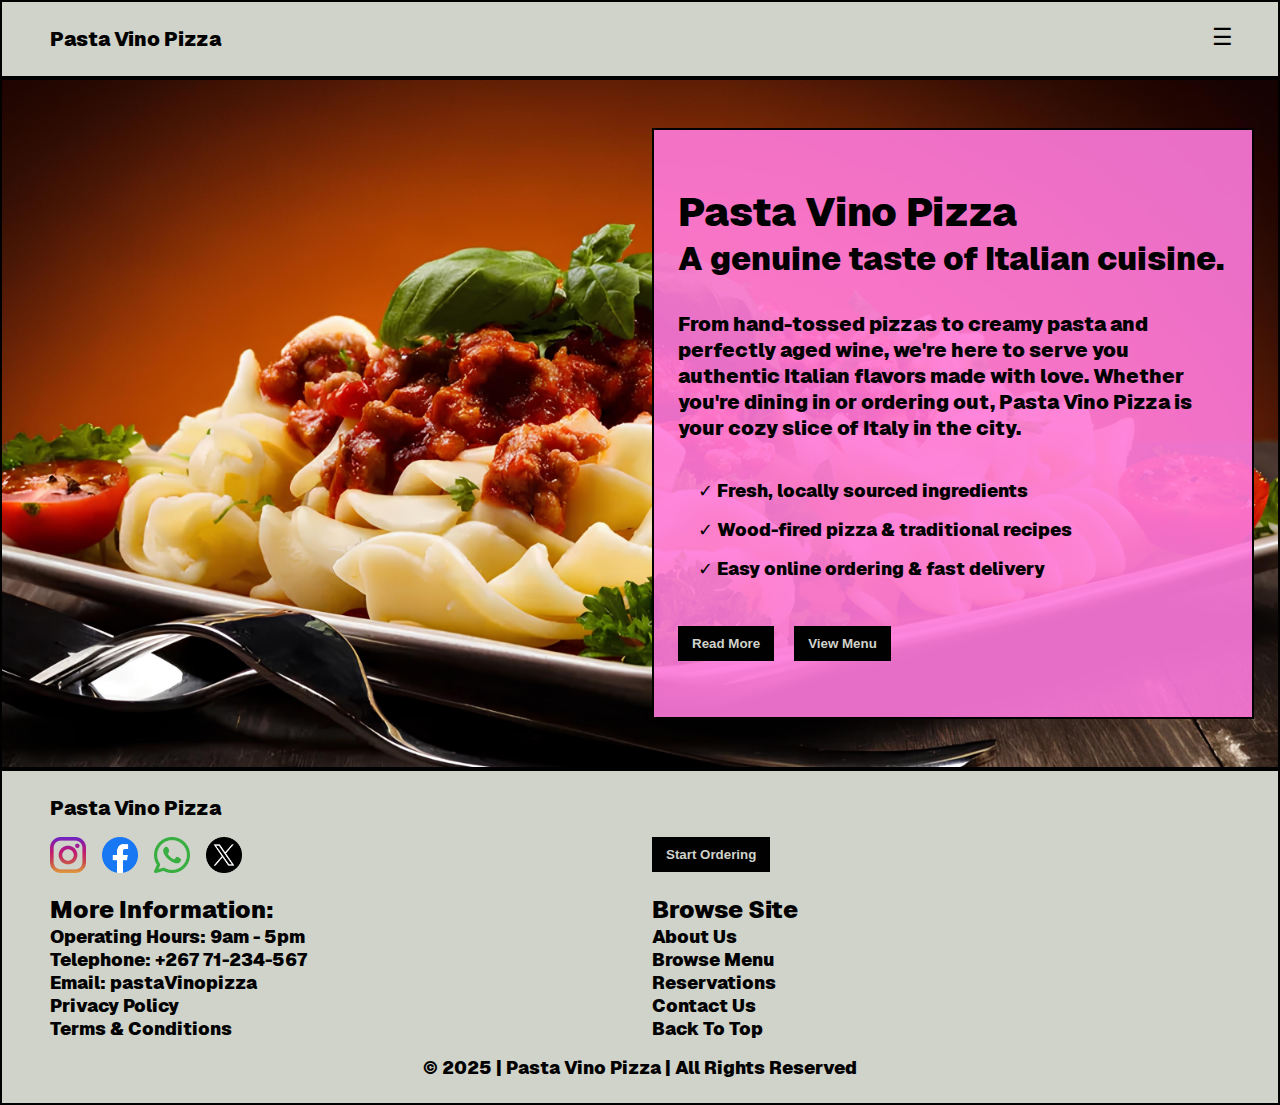
<file: index.html>
<!DOCTYPE html>
<html lang="en">
  <head>
    <meta name="author" content="Katlego Kesalopa" />
    <meta
      name="description"
      content="Authentic Italian restaurant specializing in pasta, pizza and wine. Dine-in, takeaway and delivery available."
    />
    <meta http-equiv="Content-Type" content="text/html;charset=UTF-8" />
    <meta name="viewport" content="width=device-width, initial-scale=1.0" />

    <title>Pasta Vino Pizza | Home</title>

    <link
      rel="shortcut icon"
      href="./assets/images/favicon.ico"
      type="image/x-icon"
    />
    <link rel="stylesheet" href="./assets/css/global.css" />
    <link rel="stylesheet" href="./assets/css/properties.css" />
  </head>

  <body id="top">
    <header>
      <a href="./index.html" class="logo">Pasta Vino Pizza</a>

      <span class="openbtn" onclick="activateNav()"> &#9776; </span>

      <div id="nav" class="overlay">
        <a href="javascript:void(0)" class="closebtn" onclick="deactivateNav()">
          &times;
        </a>

        <div class="overlay-content">
          <div class="nav-links">
            <a href="./about.html">About Us</a>
            <a href="./menu.html">Browse Menu</a>
            <a href="./reserve.html">Reservations</a>
            <a href="./contact.html">Contact Us</a>
          </div>

          <div class="social-links">
            <a href="tel:+">telephone</a>
            <a href="mailto:">e-mail</a>
            <a href="">terms & Conditions</a>
            <a href="">privacy policy</a>
          </div>

          <div class="copyright">
            <a href="#">
              &copy; 2025 | Pasta Vino Pizza | All Rights Reserved
            </a>
          </div>
        </div>
      </div>
    </header>

    <section id="hero">
      <div class="dual-grid">
        <div class="empty-grid"></div>

        <div class="grid-contents">
          <div class="container">
            <h1>Pasta Vino Pizza</h1>
            <h2>A genuine taste of Italian cuisine.</h2>
          </div>

          <p>
            From hand-tossed pizzas to creamy pasta and perfectly aged wine,
            we're here to serve you authentic Italian flavors made with love.
            Whether you're dining in or ordering out, Pasta Vino Pizza is your
            cozy slice of Italy in the city.
          </p>

          <ul class="list-contents">
            <li>✓ Fresh, locally sourced ingredients</li>
            <li>✓ Wood-fired pizza & traditional recipes</li>
            <li>✓ Easy online ordering & fast delivery</li>
          </ul>

          <div class="container">
            <a href="./about.html"><button>Read More</button></a>
            <a href="./menu.html"><button>View Menu</button></a>
          </div>
        </div>
      </div>
    </section>

    <footer>
      <a href="./index.html" class="logo">Pasta Vino Pizza</a>

      <div class="dual-grid">
        <div class="grid-contents">
          <div class="social-links">
            <a href="">
              <img src="./assets/images/icons/instagram.png" alt="ig" />
            </a>
            <a href="">
              <img src="./assets/images/icons/facebook.png" alt="fb" />
            </a>
            <a href="">
              <img src="./assets/images/icons/whatsapp.png" alt="wa" />
            </a>
            <a href="">
              <img src="./assets/images/icons/twitter.png" alt="x" />
            </a>
          </div>
        </div>

        <div class="grid-contents">
          <a href="./menu.html">
            <button>Start Ordering</button>
          </a>
        </div>
      </div>

      <div class="dual-grid">
        <div class="grid-contents">
          <h4>More Information:</h4>

          <ul class="list-contents">
            <li>Operating Hours: 9am - 5pm</li>
            <li>Telephone: <a href="tel:+">+267 71-234-567</a></li>
            <li>
              Email:
              <a href="mailto:">pastaVinopizza</a>
            </li>
            <li><a href="">Privacy Policy</a></li>
            <li><a href="">Terms & Conditions</a></li>
          </ul>
        </div>

        <div class="grid-contents">
          <h4>Browse Site</h4>

          <ul class="list-contents">
            <li>
              <a href="./about.html">About Us</a>
            </li>
            <li>
              <a href="./menu.html">Browse Menu</a>
            </li>
            <li>
              <a href="./reserve.html">Reservations</a>
            </li>
            <li>
              <a href="./contact.html">Contact Us</a>
            </li>
            <li>
              <a href="#top">Back To Top</a>
            </li>
          </ul>
        </div>
      </div>

      <div class="copyright">
        <a href="#"> &copy; 2025 | Pasta Vino Pizza | All Rights Reserved </a>
      </div>
    </footer>

    <script src="./assets/js/main.js"></script>
  </body>
</html>
</file>
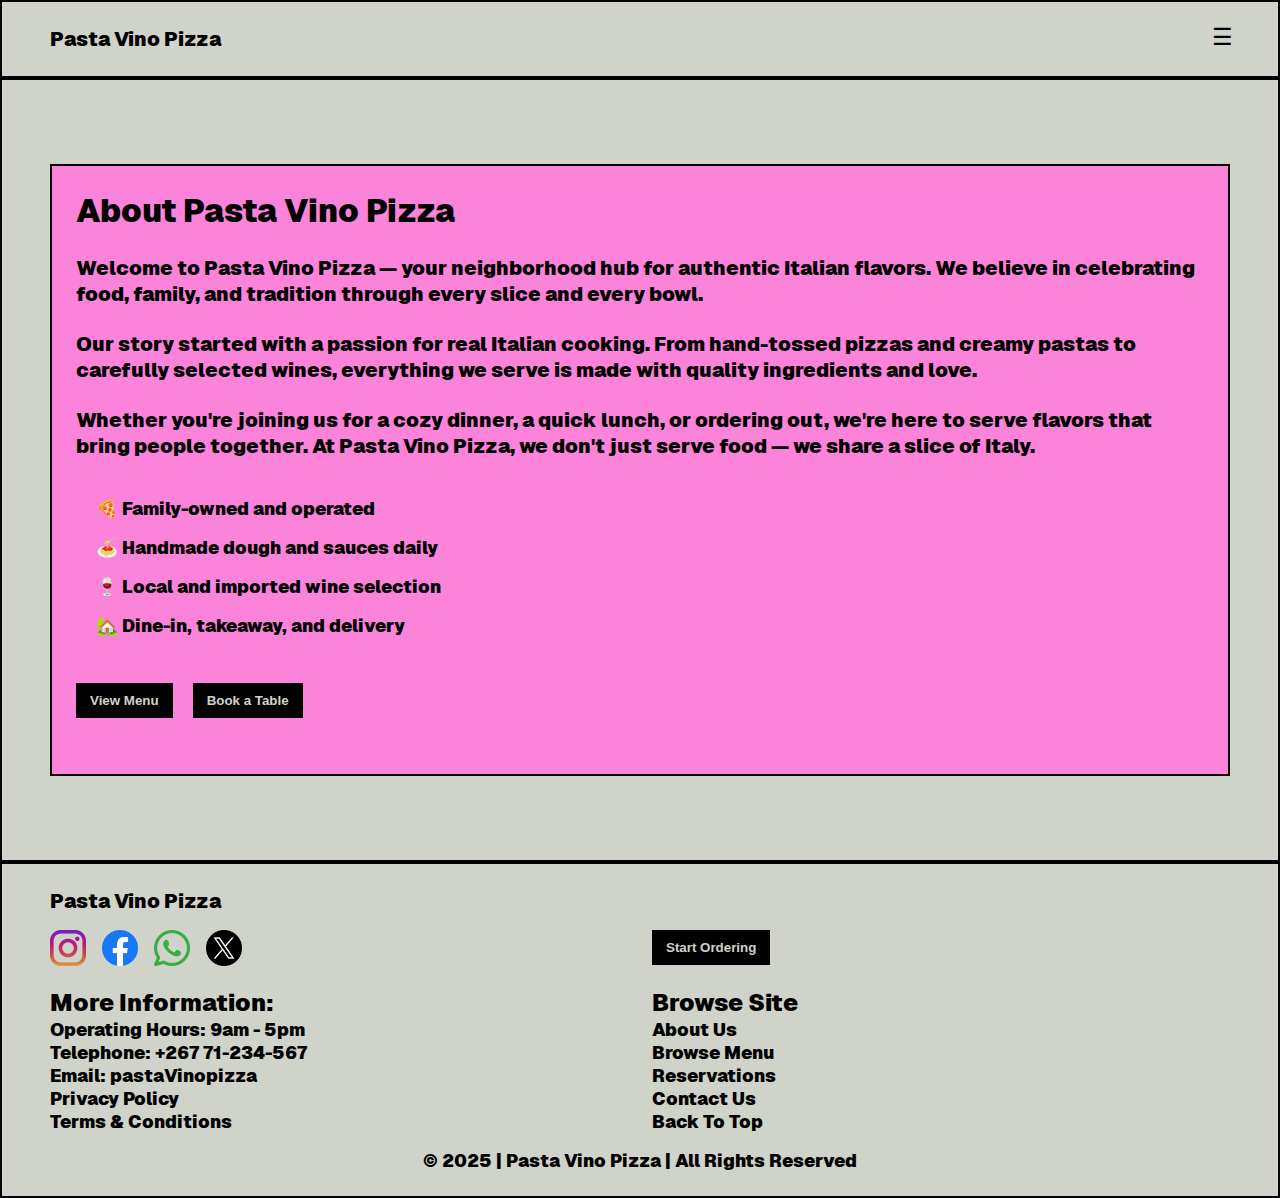
<file: about.html>
<!DOCTYPE html>
<html lang="en">
  <head>
    <meta name="author" content="Katlego Kesalopa" />
    <meta
      name="description"
      content="Authentic Italian restaurant specializing in pasta, pizza and wine. Dine-in, takeaway and delivery available."
    />
    <meta http-equiv="Content-Type" content="text/html;charset=UTF-8" />
    <meta name="viewport" content="width=device-width, initial-scale=1.0" />

    <title>Pasta Vino Pizza | Home</title>

    <link
      rel="shortcut icon"
      href="./assets/images/favicon.ico"
      type="image/x-icon"
    />
    <link rel="stylesheet" href="./assets/css/global.css" />
    <link rel="stylesheet" href="./assets/css/properties.css" />
  </head>

  <body id="top">
    <header>
      <a href="./index.html" class="logo">Pasta Vino Pizza</a>

      <span class="openbtn" onclick="activateNav()"> &#9776; </span>

      <div id="nav" class="overlay">
        <a href="javascript:void(0)" class="closebtn" onclick="deactivateNav()">
          &times;
        </a>

        <div class="overlay-content">
          <div class="nav-links">
            <a href="./about.html">About Us</a>
            <a href="./menu.html">Browse Menu</a>
            <a href="./reserve.html">Reservations</a>
            <a href="./contact.html">Contact Us</a>
          </div>

          <div class="social-links">
            <a href="tel:+">telephone</a>
            <a href="mailto:">e-mail</a>
            <a href="">terms & Conditions</a>
            <a href="">privacy policy</a>
          </div>

          <div class="copyright">
            <a href="#">
              &copy; 2025 | Pasta Vino Pizza | All Rights Reserved
            </a>
          </div>
        </div>
      </div>
    </header>

    <section id="about">
      <div class="main-container">
        <h2>About Pasta Vino Pizza</h2>

        <p>
          Welcome to Pasta Vino Pizza — your neighborhood hub for authentic
          Italian flavors. We believe in celebrating food, family, and tradition
          through every slice and every bowl.
        </p>

        <p>
          Our story started with a passion for real Italian cooking. From
          hand-tossed pizzas and creamy pastas to carefully selected wines,
          everything we serve is made with quality ingredients and love.
        </p>

        <p>
          Whether you're joining us for a cozy dinner, a quick lunch, or
          ordering out, we're here to serve flavors that bring people together.
          At Pasta Vino Pizza, we don't just serve food — we share a slice of
          Italy.
        </p>

        <ul class="list-contents">
          <li>🍕 Family-owned and operated</li>
          <li>🍝 Handmade dough and sauces daily</li>
          <li>🍷 Local and imported wine selection</li>
          <li>🏡 Dine-in, takeaway, and delivery</li>
        </ul>

        <div class="container">
          <a href="./menu.html"><button>View Menu</button></a>
          <a href="./reserve.html"><button>Book a Table</button></a>
        </div>
      </div>
    </section>

    <footer>
      <a href="./index.html" class="logo">Pasta Vino Pizza</a>

      <div class="dual-grid">
        <div class="grid-contents">
          <div class="social-links">
            <a href="">
              <img src="./assets/images/icons/instagram.png" alt="ig" />
            </a>
            <a href="">
              <img src="./assets/images/icons/facebook.png" alt="fb" />
            </a>
            <a href="">
              <img src="./assets/images/icons/whatsapp.png" alt="wa" />
            </a>
            <a href="">
              <img src="./assets/images/icons/twitter.png" alt="x" />
            </a>
          </div>
        </div>

        <div class="grid-contents">
          <a href="./menu.html">
            <button>Start Ordering</button>
          </a>
        </div>
      </div>

      <div class="dual-grid">
        <div class="grid-contents">
          <h4>More Information:</h4>

          <ul class="list-contents">
            <li>Operating Hours: 9am - 5pm</li>
            <li>Telephone: <a href="tel:+">+267 71-234-567</a></li>
            <li>
              Email:
              <a href="mailto:">pastaVinopizza</a>
            </li>
            <li><a href="">Privacy Policy</a></li>
            <li><a href="">Terms & Conditions</a></li>
          </ul>
        </div>

        <div class="grid-contents">
          <h4>Browse Site</h4>

          <ul class="list-contents">
            <li>
              <a href="./about.html">About Us</a>
            </li>
            <li>
              <a href="./menu.html">Browse Menu</a>
            </li>
            <li>
              <a href="./reserve.html">Reservations</a>
            </li>
            <li>
              <a href="./contact.html">Contact Us</a>
            </li>
            <li>
              <a href="#top">Back To Top</a>
            </li>
          </ul>
        </div>
      </div>

      <div class="copyright">
        <a href="#"> &copy; 2025 | Pasta Vino Pizza | All Rights Reserved </a>
      </div>
    </footer>

    <script src="./assets/js/main.js"></script>
  </body>
</html>
</file>
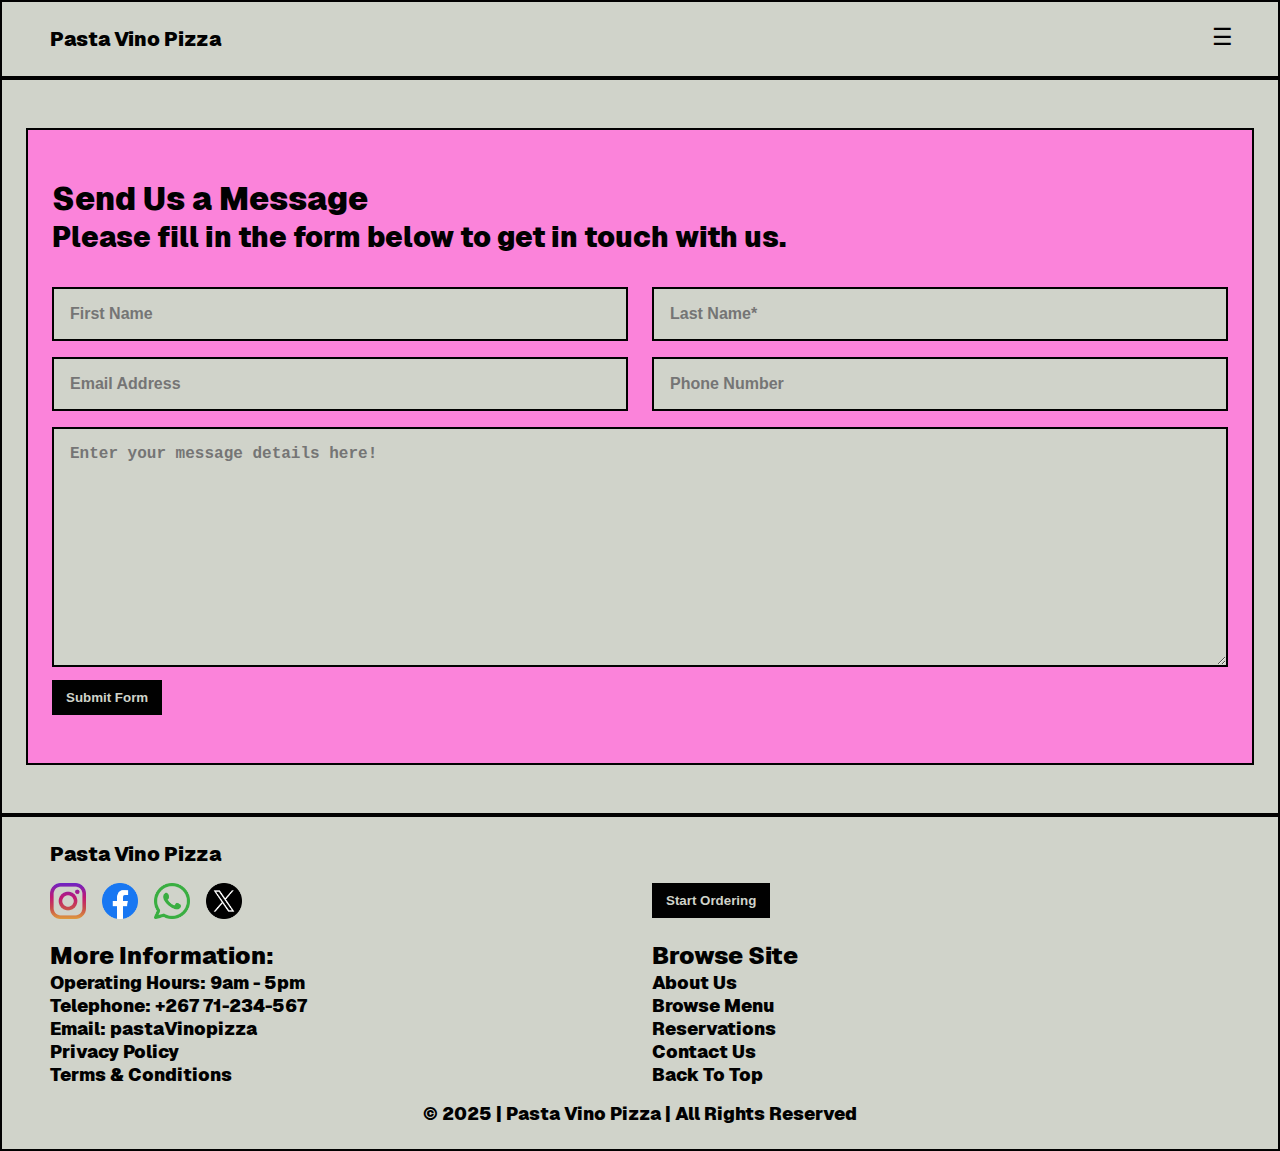
<file: contact.html>
<!DOCTYPE html>
<html lang="en">
  <head>
    <meta name="author" content="Katlego Kesalopa" />
    <meta
      name="description"
      content="Authentic Italian restaurant specializing in pasta, pizza and wine. Dine-in, takeaway and delivery available."
    />
    <meta http-equiv="Content-Type" content="text/html;charset=UTF-8" />
    <meta name="viewport" content="width=device-width, initial-scale=1.0" />

    <title>Pasta Vino Pizza | Home</title>

    <link
      rel="shortcut icon"
      href="./assets/images/favicon.ico"
      type="image/x-icon"
    />
    <link rel="stylesheet" href="./assets/css/global.css" />
    <link rel="stylesheet" href="./assets/css/properties.css" />
  </head>

  <body id="top">
    <header>
      <a href="./index.html" class="logo">Pasta Vino Pizza</a>

      <span class="openbtn" onclick="activateNav()"> &#9776; </span>

      <div id="nav" class="overlay">
        <a href="javascript:void(0)" class="closebtn" onclick="deactivateNav()">
          &times;
        </a>

        <div class="overlay-content">
          <div class="nav-links">
            <a href="./about.html">About Us</a>
            <a href="./menu.html">Browse Menu</a>
            <a href="./reserve.html">Reservations</a>
            <a href="./contact.html">Contact Us</a>
          </div>

          <div class="social-links">
            <a href="tel:+">telephone</a>
            <a href="mailto:">e-mail</a>
            <a href="">terms & Conditions</a>
            <a href="">privacy policy</a>
          </div>

          <div class="copyright">
            <a href="#">
              &copy; 2025 | Pasta Vino Pizza | All Rights Reserved
            </a>
          </div>
        </div>
      </div>
    </header>

    <section id="contacts">
      <form id="contact-us">
        <div class="container">
          <h2>Send Us a Message</h2>
          <h3>Please fill in the form below to get in touch with us.</h3>
        </div>

        <div class="dual-grid">
          <input
            type="text"
            name="first-name"
            id="fname"
            placeholder="First Name"
            autocomplete="off"
            required
          />
          <input
            type="text"
            name="last-name"
            id="lname"
            placeholder="Last Name*"
            autocomplete="off"
          />
        </div>

        <div class="dual-grid">
          <input
            type="email"
            name="email"
            id="contactEmail"
            placeholder="Email Address"
            autocomplete="off"
          />
          <input
            type="tel"
            name="telephone"
            id="telephone"
            placeholder="Phone Number"
            autocomplete="off"
            required
          />
        </div>

        <textarea
          name="textbox"
          id="contactMsg-box"
          placeholder="Enter your message details here!"
        ></textarea>

        <button type="button" onclick="sendContactsToWhatsApp()">
          Submit Form
        </button>
      </form>
    </section>

    <footer>
      <a href="./index.html" class="logo">Pasta Vino Pizza</a>

      <div class="dual-grid">
        <div class="grid-contents">
          <div class="social-links">
            <a href="">
              <img src="./assets/images/icons/instagram.png" alt="ig" />
            </a>
            <a href="">
              <img src="./assets/images/icons/facebook.png" alt="fb" />
            </a>
            <a href="">
              <img src="./assets/images/icons/whatsapp.png" alt="wa" />
            </a>
            <a href="">
              <img src="./assets/images/icons/twitter.png" alt="x" />
            </a>
          </div>
        </div>

        <div class="grid-contents">
          <a href="./menu.html">
            <button>Start Ordering</button>
          </a>
        </div>
      </div>

      <div class="dual-grid">
        <div class="grid-contents">
          <h4>More Information:</h4>

          <ul class="list-contents">
            <li>Operating Hours: 9am - 5pm</li>
            <li>Telephone: <a href="tel:+">+267 71-234-567</a></li>
            <li>
              Email:
              <a href="mailto:">pastaVinopizza</a>
            </li>
            <li><a href="">Privacy Policy</a></li>
            <li><a href="">Terms & Conditions</a></li>
          </ul>
        </div>

        <div class="grid-contents">
          <h4>Browse Site</h4>

          <ul class="list-contents">
            <li>
              <a href="./about.html">About Us</a>
            </li>
            <li>
              <a href="./menu.html">Browse Menu</a>
            </li>
            <li>
              <a href="./reserve.html">Reservations</a>
            </li>
            <li>
              <a href="./contact.html">Contact Us</a>
            </li>
            <li>
              <a href="#top">Back To Top</a>
            </li>
          </ul>
        </div>
      </div>

      <div class="copyright">
        <a href="#"> &copy; 2025 | Pasta Vino Pizza | All Rights Reserved </a>
      </div>
    </footer>

    <script src="./assets/js/main.js"></script>
  </body>
</html>
</file>
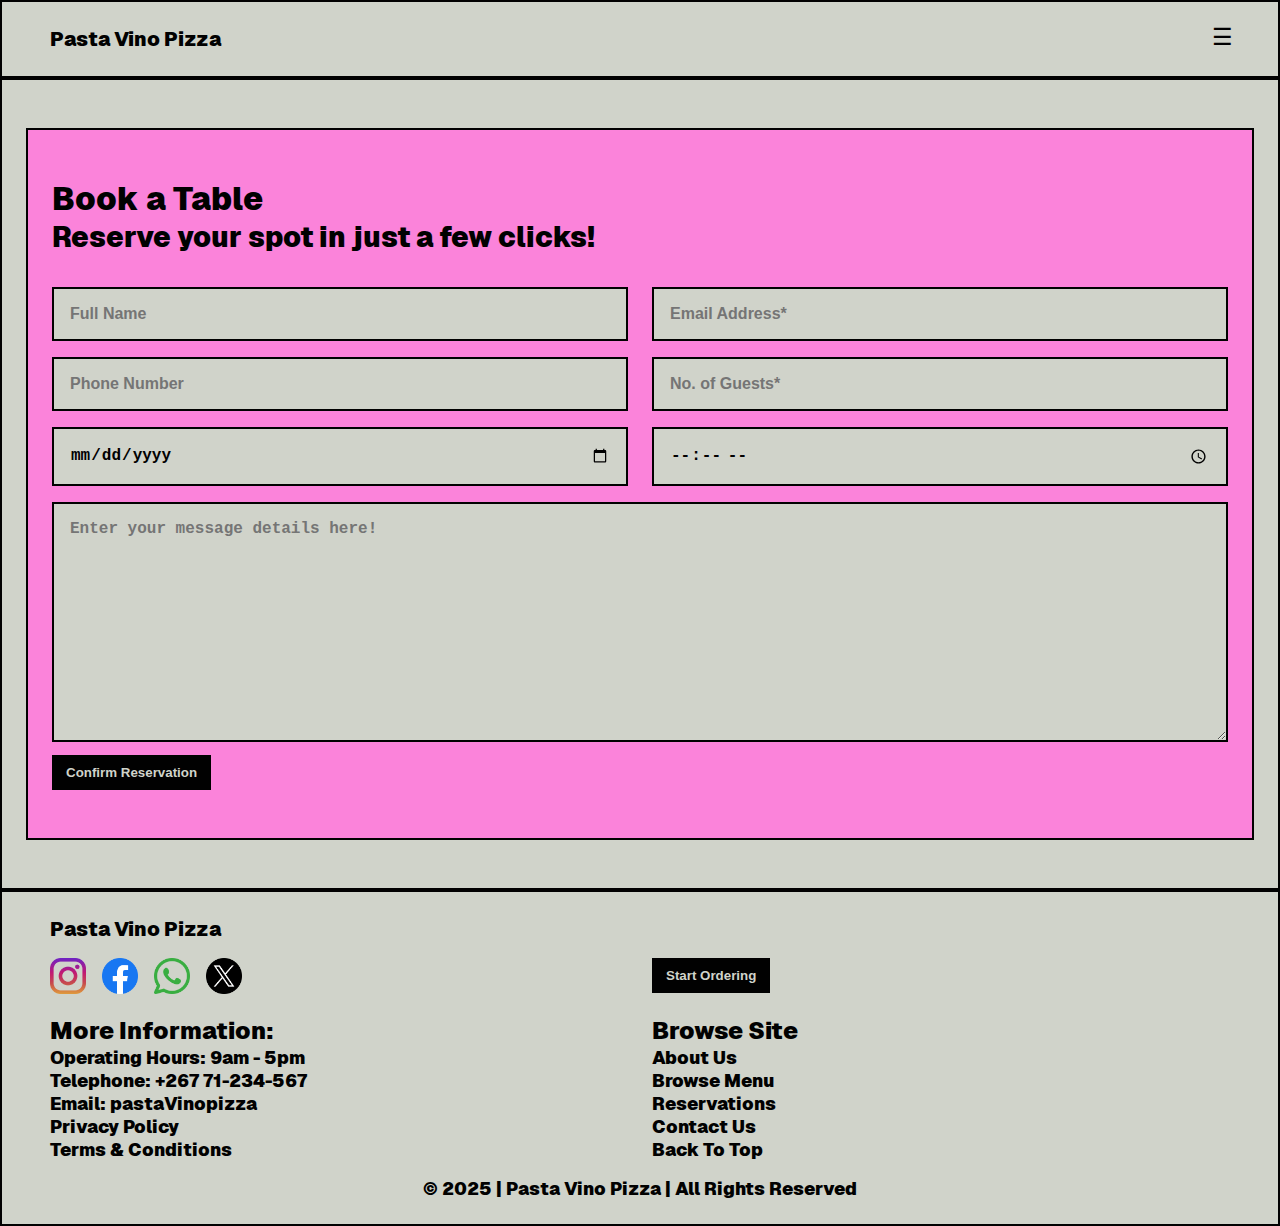
<file: reserve.html>
<!DOCTYPE html>
<html lang="en">
  <head>
    <meta name="author" content="Katlego Kesalopa" />
    <meta
      name="description"
      content="Authentic Italian restaurant specializing in pasta, pizza and wine. Dine-in, takeaway and delivery available."
    />
    <meta http-equiv="Content-Type" content="text/html;charset=UTF-8" />
    <meta name="viewport" content="width=device-width, initial-scale=1.0" />

    <title>Pasta Vino Pizza | Home</title>

    <link
      rel="shortcut icon"
      href="./assets/images/favicon.ico"
      type="image/x-icon"
    />
    <link rel="stylesheet" href="./assets/css/global.css" />
    <link rel="stylesheet" href="./assets/css/properties.css" />
  </head>

  <body id="top">
    <header>
      <a href="./index.html" class="logo">Pasta Vino Pizza</a>

      <span class="openbtn" onclick="activateNav()"> &#9776; </span>

      <div id="nav" class="overlay">
        <a href="javascript:void(0)" class="closebtn" onclick="deactivateNav()">
          &times;
        </a>

        <div class="overlay-content">
          <div class="nav-links">
            <a href="./about.html">About Us</a>
            <a href="./menu.html">Browse Menu</a>
            <a href="./reserve.html">Reservations</a>
            <a href="./contact.html">Contact Us</a>
          </div>

          <div class="social-links">
            <a href="tel:+">telephone</a>
            <a href="mailto:">e-mail</a>
            <a href="">terms & Conditions</a>
            <a href="">privacy policy</a>
          </div>

          <div class="copyright">
            <a href="#">
              &copy; 2025 | Pasta Vino Pizza | All Rights Reserved
            </a>
          </div>
        </div>
      </div>
    </header>

    <section id="reservations">
      <form id="reserve">
        <div class="container">
          <h2>Book a Table</h2>
          <h3>Reserve your spot in just a few clicks!</h3>
        </div>

        <div class="dual-grid">
          <input
            type="text"
            name="full-name"
            id="name"
            placeholder="Full Name"
            autocomplete="off"
            required
          />
          <input
            type="email"
            name="email"
            id="mail"
            placeholder="Email Address*"
            autocomplete="off"
          />
        </div>

        <div class="dual-grid">
          <input
            type="tel"
            name="telephone"
            id="tel"
            placeholder="Phone Number"
            autocomplete="off"
            required
          />
          <input
            type="number"
            name="guests"
            id="guests"
            placeholder="No. of Guests*"
            autocomplete="off"
          />
        </div>

        <div class="dual-grid">
          <input
            type="date"
            name="date"
            id="date"
            placeholder="Date of Event"
            autocomplete="off"
            required
          />
          <input
            type="time"
            name="time"
            id="time"
            placeholder="Time of Event"
            autocomplete="off"
            required
          />
        </div>

        <textarea
          name="textbox"
          id="msg-box"
          placeholder="Enter your message details here!"
        ></textarea>

        <button type="button" onclick="sendReservationToWhatsApp()">
          Confirm Reservation
        </button>
      </form>
    </section>

    <footer>
      <a href="./index.html" class="logo">Pasta Vino Pizza</a>

      <div class="dual-grid">
        <div class="grid-contents">
          <div class="social-links">
            <a href="">
              <img src="./assets/images/icons/instagram.png" alt="ig" />
            </a>
            <a href="">
              <img src="./assets/images/icons/facebook.png" alt="fb" />
            </a>
            <a href="">
              <img src="./assets/images/icons/whatsapp.png" alt="wa" />
            </a>
            <a href="">
              <img src="./assets/images/icons/twitter.png" alt="x" />
            </a>
          </div>
        </div>

        <div class="grid-contents">
          <a href="./menu.html">
            <button>Start Ordering</button>
          </a>
        </div>
      </div>

      <div class="dual-grid">
        <div class="grid-contents">
          <h4>More Information:</h4>

          <ul class="list-contents">
            <li>Operating Hours: 9am - 5pm</li>
            <li>Telephone: <a href="tel:+">+267 71-234-567</a></li>
            <li>
              Email:
              <a href="mailto:">pastaVinopizza</a>
            </li>
            <li><a href="">Privacy Policy</a></li>
            <li><a href="">Terms & Conditions</a></li>
          </ul>
        </div>

        <div class="grid-contents">
          <h4>Browse Site</h4>

          <ul class="list-contents">
            <li>
              <a href="./about.html">About Us</a>
            </li>
            <li>
              <a href="./menu.html">Browse Menu</a>
            </li>
            <li>
              <a href="./reserve.html">Reservations</a>
            </li>
            <li>
              <a href="./contact.html">Contact Us</a>
            </li>
            <li>
              <a href="#top">Back To Top</a>
            </li>
          </ul>
        </div>
      </div>

      <div class="copyright">
        <a href="#"> &copy; 2025 | Pasta Vino Pizza | All Rights Reserved </a>
      </div>
    </footer>

    <script src="./assets/js/main.js"></script>
  </body>
</html>
</file>
<file: assets/css/global.css>
/* ----- Main Site Properties & Optimization (Compatibility) ----- */
body {
  width: auto;
  min-height: 100vh;
  background: var(--snow-white);
  color: var(--night-black);
  font-size: 18px;
  font-family: Geist;
  z-index: 1;
  transition: var(--default-transition);
}

/* ----- Header Properties ----- */
header {
  padding: 24px 48px;
  background: var(--snow-white);
  display: flex;
  justify-content: space-between;
  position: sticky;
  top: 0;
  z-index: 9;
}

header > span.openbtn {
  cursor: pointer;
  transform: scale(
    1.25
  ); /* to avoid the bottom padding expanding with the size expansion */
  transition: var(--default-transition);
}
header > span.openbtn:hover {
  transform: scale(1.5);
}

.overlay {
  height: 100%;
  width: 100%;
  display: none;
  position: fixed;
  z-index: 10;
  top: 0;
  left: 0;
  background-color: var(--night-black);
}

.overlay-content {
  position: relative;
  top: 20%;
  width: 100%;
  text-align: center;
}

.overlay-content a {
  padding: 8px;
  color: var(--snow-white);
  transition: var(--default-transition);
}
.overlay-content a:hover,
.overlay-content a:focus {
  color: var(--midnight-purple);
  transform: scale(0.95);
}

.overlay-content > .nav-links {
  margin-bottom: 48px;
}
.overlay-content > .nav-links a {
  font-size: 36px;
  display: block;
}

.overlay-content > .social-links {
  display: grid;
  grid-template-columns: repeat(2, 1fr);
  grid-template-rows: 1fr;
  grid-column-gap: 12px;
  grid-row-gap: 12px;
}
.overlay-content > .social-links a {
  font-size: 24px;
}

.overlay-content > .copyright {
  position: relative;
  top: 32px;
}

.overlay .closebtn {
  color: var(--snow-white);
  text-decoration: none;
  position: absolute;
  top: 24px;
  right: 24px;
  font-size: 60px;
}
.overlay .closebtn:hover {
  transform: scale(0.85);
}

/* ----- Hero Section Properties ----- */
#hero {
  background: url(../images/pasta-background.jpg) center/cover no-repeat fixed;
  /* https://wallpapers.com/background/4k-pasta-background-3840-x-2400-4bvbm9yzpi054ep0.html */
}

#hero > .dual-grid > .grid-contents {
  padding: 24px;
  background: var(--pink-faded);
  border: 2px solid var(--night-black);
}
#hero > .dual-grid > .grid-contents > .container {
  margin: 32px 0;
}

#hero > .dual-grid > .grid-contents p {
  margin: 24px 0;
  font-size: 20px;
}
#hero > .dual-grid > .grid-contents ul {
  padding: 6px 12px;
}

#hero > .dual-grid > .grid-contents ul li {
  padding: 8px;
  transition: var(--default-transition);
}
#hero > .dual-grid > .grid-contents ul li:hover {
  cursor: pointer;
  padding: 16px 24px; /* interactive element to make it look like text is floating */
}

#hero > .dual-grid > .grid-contents > .container a:not(:first-child) {
  margin-left: 16px;
}

/* ----- About Section Properties ----- */
#about {
  padding: 84px 48px;
}
#about > .main-container {
  padding: 24px;
  background: var(--pink-faded);
  border: 2px solid var(--night-black);
}
#about > .main-container > .container {
  margin: 32px 0;
}

#about > .main-container p {
  margin: 24px 0;
  font-size: 20px;
}
#about > .main-container ul {
  padding: 6px 12px;
}

#about > .main-container ul li {
  padding: 8px;
  transition: var(--default-transition);
}
#about > .main-container ul li:hover {
  cursor: pointer;
  padding: 16px 24px; /* interactive element to make it look like text is floating */
}

#about > .main-container > .container a:not(:first-child) {
  margin-left: 16px;
}

/* ----- Menu Section Properties ----- */
#menu {
  background: url(../images/pizza-background.jpg) center/cover no-repeat fixed;
}
#menu h2 {
  color: var(--snow-white);
}

/* Search */
.menu-search {
  margin: 36px 0;
}

#search-bar {
  width: 100%;
  padding: 16px;
  background: var(--snow-white);
  border: 2px solid var(--night-black);
  transition: var(--default-transition);
}
#search-bar:hover {
  cursor: pointer;
  border-radius: 8px;
}

.suggestion-list {
  list-style: none;
  padding: 0;
  margin-top: 8px;
  border: 2px solid var(--night-black);
  border-radius: 4px;
  max-height: 150px;
  overflow-y: scroll;
  background: var(--snow-white);
}

.suggestion-list li {
  padding: 8px 16px;
  border-bottom: 2px solid var(--night-black);
  cursor: pointer;
  transition: var(--default-transition);
}

.suggestion-list li:hover {
  background-color: var(--night-black);
  color: var(--snow-white);
  padding: 12px 24px;
}

/* Menu Grid */
#menu details {
  margin: 16px 0;
}
#menu summary {
  padding: 8px 24px;
  cursor: pointer;
  background: var(--snow-white);
  border: 2px solid var(--night-black);
}

.menu-item {
  background: var(--pink-faded);
  border-radius: 12px;
  margin: 16px 0;
  padding: 24px 48px;
  border: 2px solid var(--night-black);
  transition: var(--default-transition);
}
.menu-item:hover {
  cursor: grab;
  transform: scale(0.95);
}

.menu-item h3 {
  margin-bottom: 8px;
}
.price {
  font-weight: bold;
  color: var(--midnight-purple);
}
.menu-item button {
  margin-top: 12px;
}

/* Cart Section */
.cart-section {
  margin-top: 36px;
  padding: 24px;
  background: var(--night-black);
  color: var(--snow-white);
  border: 2px solid var(--night-black);
}

.cart-list {
  margin: 16px 0 32px;
  padding: 0;
  list-style: none;
  display: grid;
}
.cart-list li {
  display: flex;
  padding: 8px 0;
  border-bottom: 1px dashed var(--snow-white);
}

.price-controller {
  position: absolute;
  right: 60px;
}
.price-controller span {
  padding: 0 8px;
}

.price-controller span.btn {
  border: 2px solid var(--snow-white);
  transition: var(--default-transition);
}
.price-controller span.btn:hover {
  cursor: pointer;
  border-radius: 32px;
}

/* Checkout Button */
.checkout-btn {
  font-size: 16px;
  border: 2px solid var(--snow-white);
}

/* ----- Reservation Section Properties ----- */
#reservations form {
  padding: 48px 24px;
  background: var(--pink-faded);
  border: 2px solid var(--night-black);
}
#reservations form .container {
  margin-bottom: 24px;
}

#reservations form .dual-grid > input,
#reservations form > textarea {
  width: 100%;
  margin: 8px 0;
  padding: 16px;
  background: var(--snow-white);
  color: var(--night-black);
  font-size: 16px;
  font-weight: 600;
  border: 2px solid var(--night-black);
}
#reservations form textarea {
  min-height: 240px;
}

/* ----- Reservation Section Properties ----- */
#contacts form {
  padding: 48px 24px;
  background: var(--pink-faded);
  border: 2px solid var(--night-black);
}
#contacts form .container {
  margin-bottom: 24px;
}

#contacts form .dual-grid > input,
#contacts form > textarea {
  width: 100%;
  margin: 8px 0;
  padding: 16px;
  background: var(--snow-white);
  color: var(--night-black);
  font-size: 16px;
  font-weight: 600;
  border: 2px solid var(--night-black);
}
#contacts form textarea {
  min-height: 240px;
}

/* ----- Footer Properties ----- */
footer {
  padding: 24px 48px;
  background: var(--snow-white);
}

footer .dual-grid {
  margin: 16px 0;
  font-weight: 600;
}

footer .social-links a {
  text-decoration: none;
}
footer .social-links a:not(:first-child) {
  margin-left: 12px;
}

footer .social-links a img {
  max-width: 36px;
  transition: var(--default-transition);
}
footer .social-links a img:hover {
  transform: scale(0.9);
}

footer > .copyright {
  text-align: center;
}
</file>
<file: assets/css/properties.css>
/* ----- Global Site Properties ----- */
@font-face {
  font-family: Geist;
  src: url(../fonts/Geist-Black.woff2) format("woff2-variations");
  font-weight: 300 900;
}

:root {
  --night-black: #010101;
  --snow-white: #d0d3ca;
  --midnight-purple: #6f00ee;
  --pink-dye: #ff00bb;
  --pink-faded: #ff7adce6;
  --default-transition: all 0.3s ease;
}

* {
  margin: 0;
  padding: 0;
  box-sizing: border-box;
  z-index: 0;
}
html {
  scroll-behavior: smooth;
}

/* Attribute Animations & Settings */
a {
  color: var(--night-black);
  transition: var(--default-transition);
  text-decoration: none;
}
a:hover {
  color: var(--midnight-purple);
  text-decoration: underline;
}

.hightlight {
  color: var(--pink-dye);
  text-decoration: underline;
}
.hightlight:hover {
  color: var(--midnight-purple);
  text-decoration: none;
}

.list-contents {
  list-style: none;
}

.dual-grid {
  display: grid;
  grid-template-columns: repeat(2, 1fr);
  grid-template-rows: 1fr;
  grid-column-gap: 24px;
  grid-row-gap: 12px;
}

h1 {
  font-size: 40px;
}
h2 {
  font-size: 32px;
}
h3 {
  font-size: 28px;
}
h4 {
  font-size: 24px;
}

button {
  padding: 8px 12px;
  font-weight: 800;
  background-color: var(--night-black);
  color: var(--snow-white);
  border: 2px solid var(--night-black);
  transition: var(--default-transition);
}
button:hover {
  cursor: pointer;
  background-color: var(--snow-white);
  color: var(--night-black);
  border-radius: 32px;
  transform: scale(0.9);
}

header > a.logo,
footer > a.logo {
  color: var(--night-black);
  font-size: 20px;
  font-weight: 600;
}

header,
footer,
#hero,
#about,
#menu,
#reservations,
#contacts {
  border: 2px solid var(--night-black);
}

section {
  padding: 48px 24px;
}

/* ----- Media Screen for Mobile Compatibility ----- */
@media screen and (max-width: 480px) {
  body {
    font-size: 16px;
  }
  .hidden {
    display: none;
  }

  header {
    padding: 12px 24px;
  }

  #hero > .dual-grid {
    grid-template-columns: repeat(1, 1fr); /* 40/60 for tablets */
  }
  #hero > .dual-grid > .grid-contents > .container a:not(:first-child) {
    margin: 0;
    float: right;
  }

  #about {
    padding: 48px 24px;
  }

  #menu .dual-grid {
    grid-template-columns: repeat(1, 1fr);
    grid-row-gap: 0px;
  }
  .menu-item {
    margin: 8px 0;
  }
  .price-controller span {
    padding: 0 4px;
  }

  #reservations form .dual-grid {
    grid-template-columns: repeat(1, 1fr);
    grid-row-gap: 0px;
  }

  #contacts form .dual-grid {
    grid-template-columns: repeat(1, 1fr);
    grid-row-gap: 0px;
  }

  footer {
    padding: 24px;
    font-size: 12px;
  }
  footer .dual-grid {
    grid-template-columns: 60% 40%;
  }

  footer .social-links a img {
    max-width: 32px;
  }
  footer .grid-contents a button {
    font-size: 10px;
  }
}
</file>
